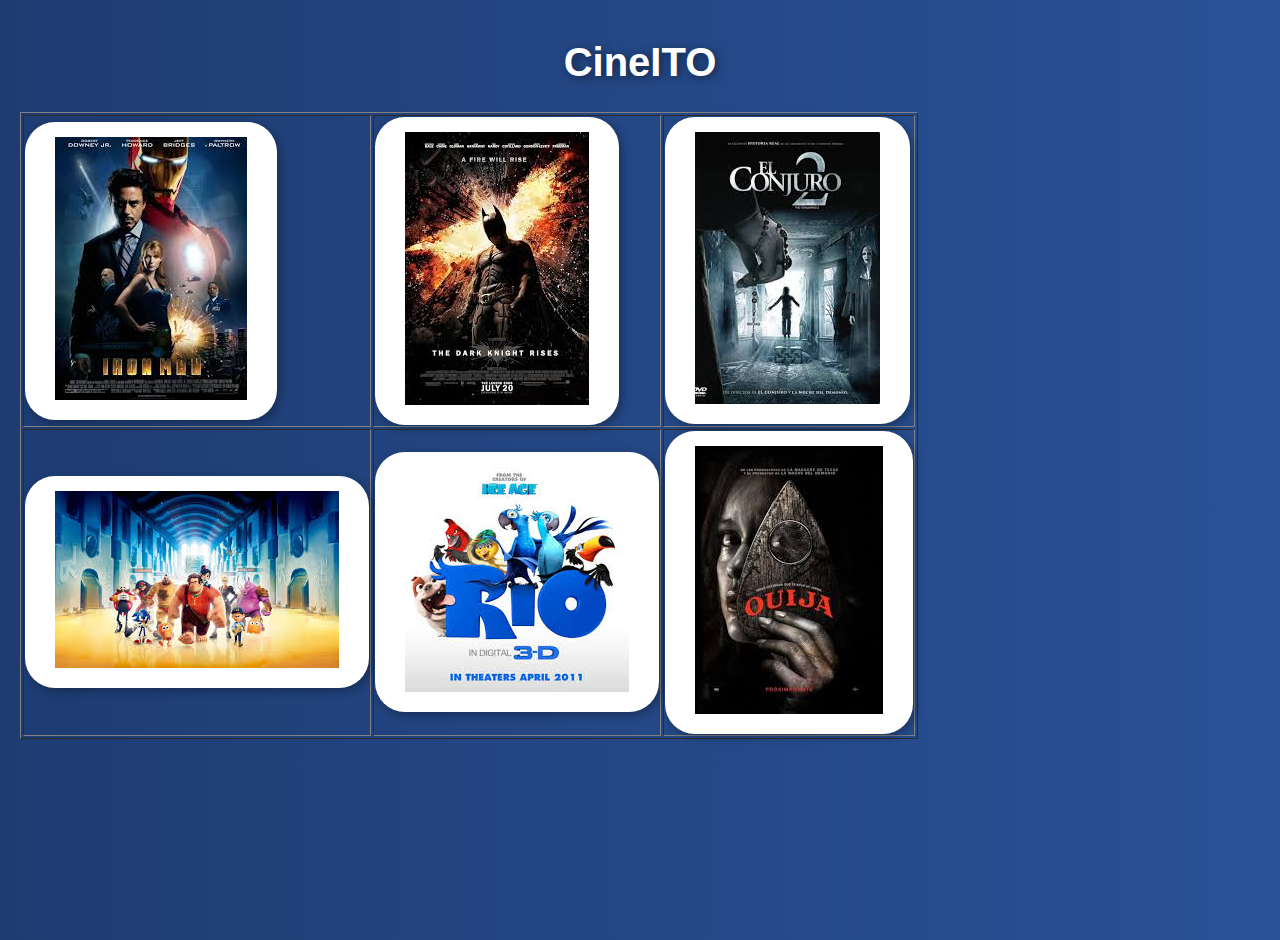
<file: index.html>
<!DOCTYPE html>
<html lang="en">
<head>
    <meta charset="UTF-8">
    <meta name="viewport" content="width=device-width, initial-scale=1.0">
    <title>CineITO</title>

    <link rel="stylesheet" href="Css Linea de el Tiempo.css">
</head>




<body>
    <header>
        <h1>CineITO </h1>
    </header>

    <section>
        <table border>

            <Tr>
            <th>  <a href="iron.html">     <img src="ironman 1.jpeg" alt="Mi Foto"></a> </th>
            <th>  <a href="Accion.html">  <img src="batman.jpeg" alt="Mi Foto"> </a></th>
            <th>   <a href="TERROR 2.HTML"> <img src="conjuro2.jpeg" alt="Mi Foto"> </a></th>
  
  </tr>
  <tr>
  <td>  <a href="Ralph.html">  <img src="Ralph.jpeg" alt="Mi Foto"> </a></td>
  <td>  <a href="Rio.html"> <img src="RioPelicula.jpeg" alt="Mi Foto"> </a></td>
  
  <td>  <a href="TERROR.html">  <img src="ouijapelicula.jpeg" alt="Mi Foto">  </a></td>
</tr>
</table>

  
  


        
    </section>





</body>
</html>
</file>
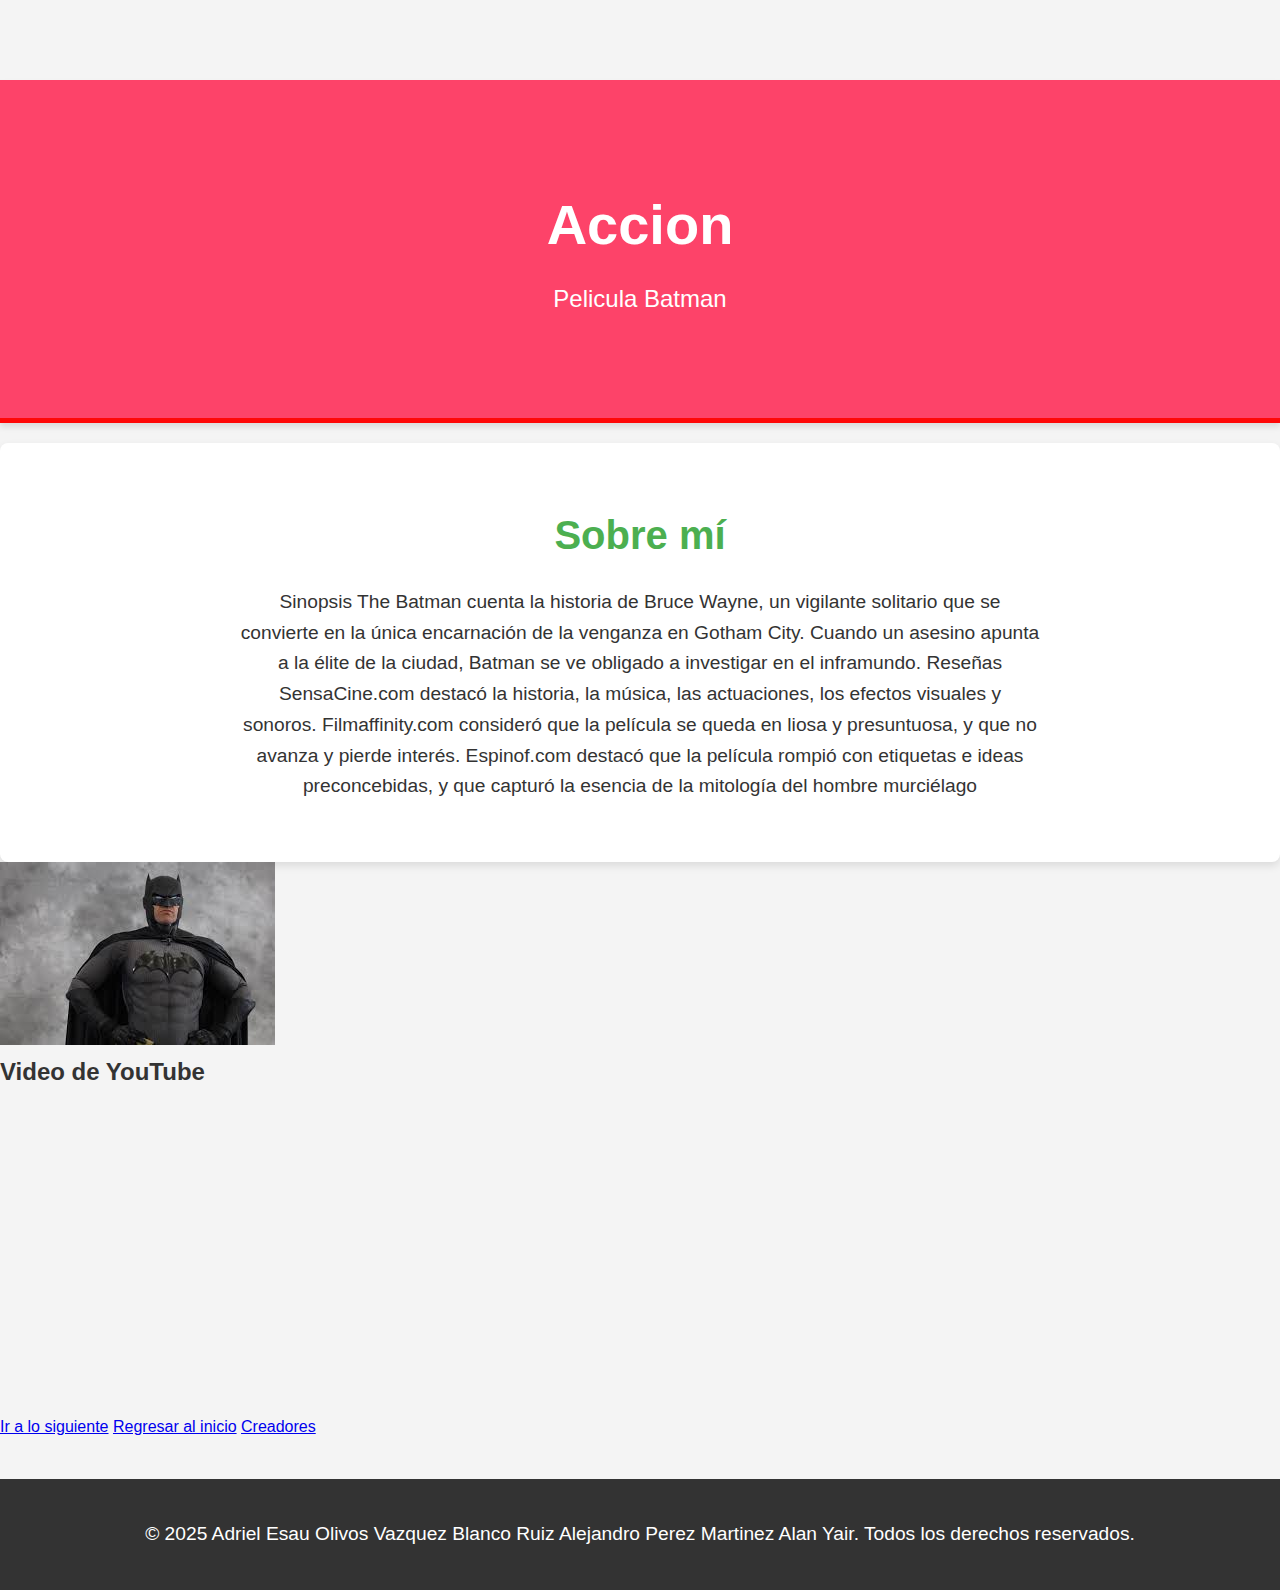
<file: Accion.html>
<!DOCTYPE html>
<html lang="es">
<head>
    <meta charset="UTF-8">
    <meta name="viewport" content="width=device-width, initial-scale=1.0">
    <title>Cine ITO  Accion </title>
    <link rel="stylesheet" href="styless.css">
</head>
<body>

    <!-- Encabezado -->
    <header>
        <div class="container">
            <h1>Accion</h1>
            <p>Pelicula Batman </p>
        </div>
    </header>

    <!-- Descripción Personal -->
    <section id="description">
        <div class="container">
            <h2>Sobre mí</h2>
            <p>
                Sinopsis
                The Batman cuenta la historia de Bruce Wayne, un vigilante solitario que se convierte en la única encarnación de la venganza en Gotham City. Cuando un asesino apunta a la élite de la ciudad, Batman se ve obligado a investigar en el inframundo. 
                Reseñas
                
                    SensaCine.com destacó la historia, la música, las actuaciones, los efectos visuales y sonoros. 
                
                Filmaffinity.com consideró que la película se queda en liosa y presuntuosa, y que no avanza y pierde interés. 
                Espinof.com destacó que la película rompió con etiquetas e ideas preconcebidas, y que capturó la esencia de la mitología del hombre murciélago</p>
        </div>
    </section>

   <!-- Resumen Batman -->
   <div class="section">
    <img class="profile-img" src="batman.jpg" alt="Foto de Batman">
    <h2>Video de YouTube</h2>
    <div class="video-container">
        <iframe width="560" height="315" src="https://www.youtube.com/embed/lirBhHXvDSg" frameborder="0" allow="accelerometer; autoplay; encrypted-media; gyroscope; picture-in-picture" allowfullscreen></iframe>
    </div>
</div>


    <!-- Botón de siguiente con flecha -->
    <a href="iron.html" class="button">Ir a lo siguiente</a>
    <a href="index.html" class="button">Regresar al inicio</a>
    <a href="CONTACTANOS-3.html" class="button">Creadores</a>   

    <!-- Pie de página -->
    <footer>
        <div class="container">
            <p>&copy; 2025 Adriel Esau Olivos Vazquez 
                Blanco Ruiz Alejandro
                Perez Martinez Alan Yair. Todos los derechos reservados.</p>
        </div>
    </footer>

</body>
</html>
</file>
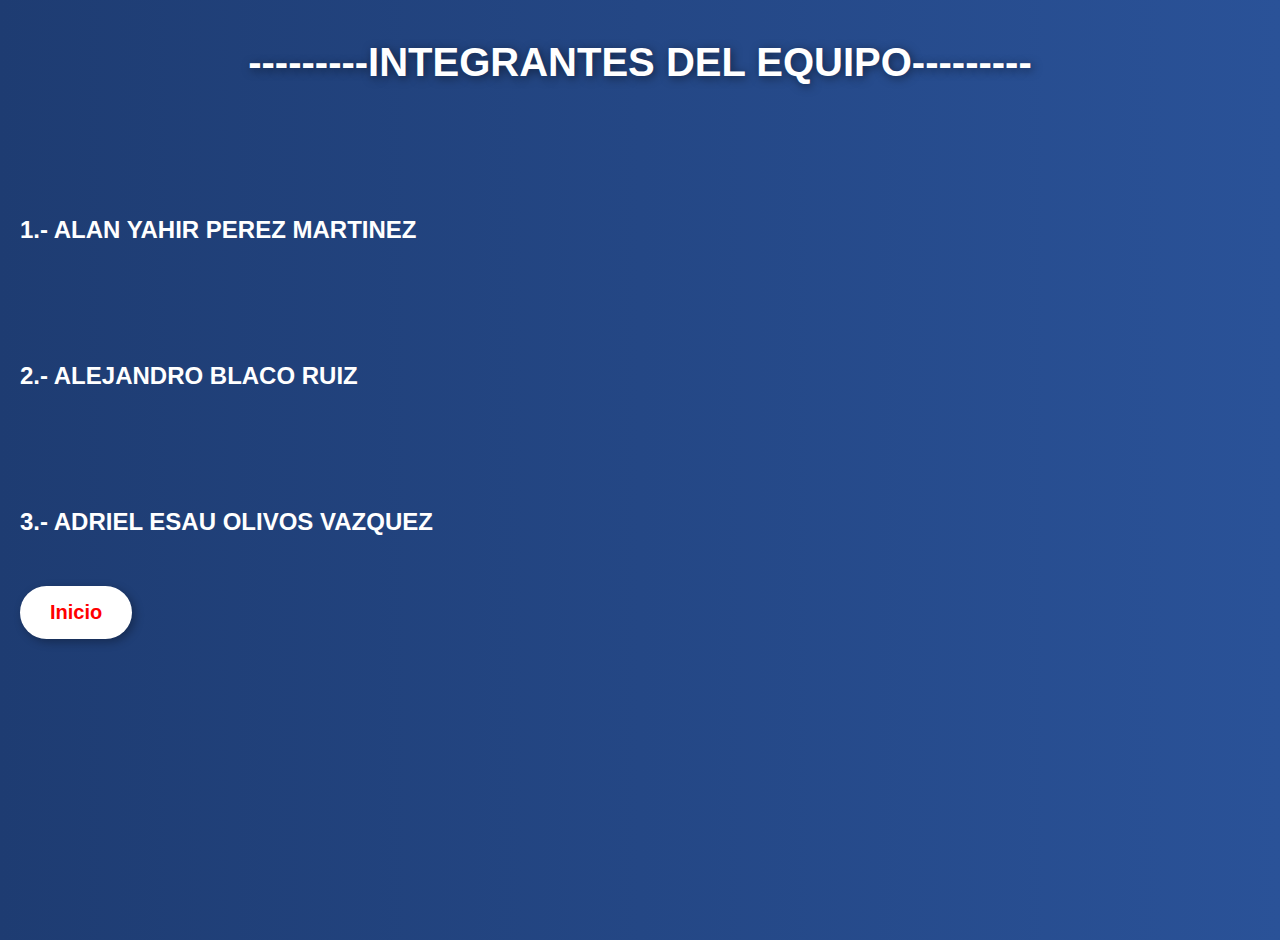
<file: CONTACTANOS-3.html>
<!DOCTYPE html>
<html>
<head>
  <meta charset="UTF-8">
  <meta name="viewport" content="width=device-width, initial-scale=1.0">
  <title>CONTACTANOS</title>

<link rel="stylesheet" href="Css Linea de el Tiempo.css">

  </head>
<body>
  <h1>---------INTEGRANTES DEL EQUIPO---------</h1>
  <ul>
<BR>
<BR>
<BR>
    <li>
      <h2>1.-    ALAN YAHIR PEREZ MARTINEZ</h2>
    </li>
<BR>
    <li>
      <h2>2.-    ALEJANDRO BLACO RUIZ </h2>
    </li>
<BR>
    <li>
      <h2>3.-    ADRIEL ESAU OLIVOS VAZQUEZ</h2>
    </li>
  </ul>

  <a href="index.html"  style="color:red;">Inicio</a>
</body>
</html>
</file>
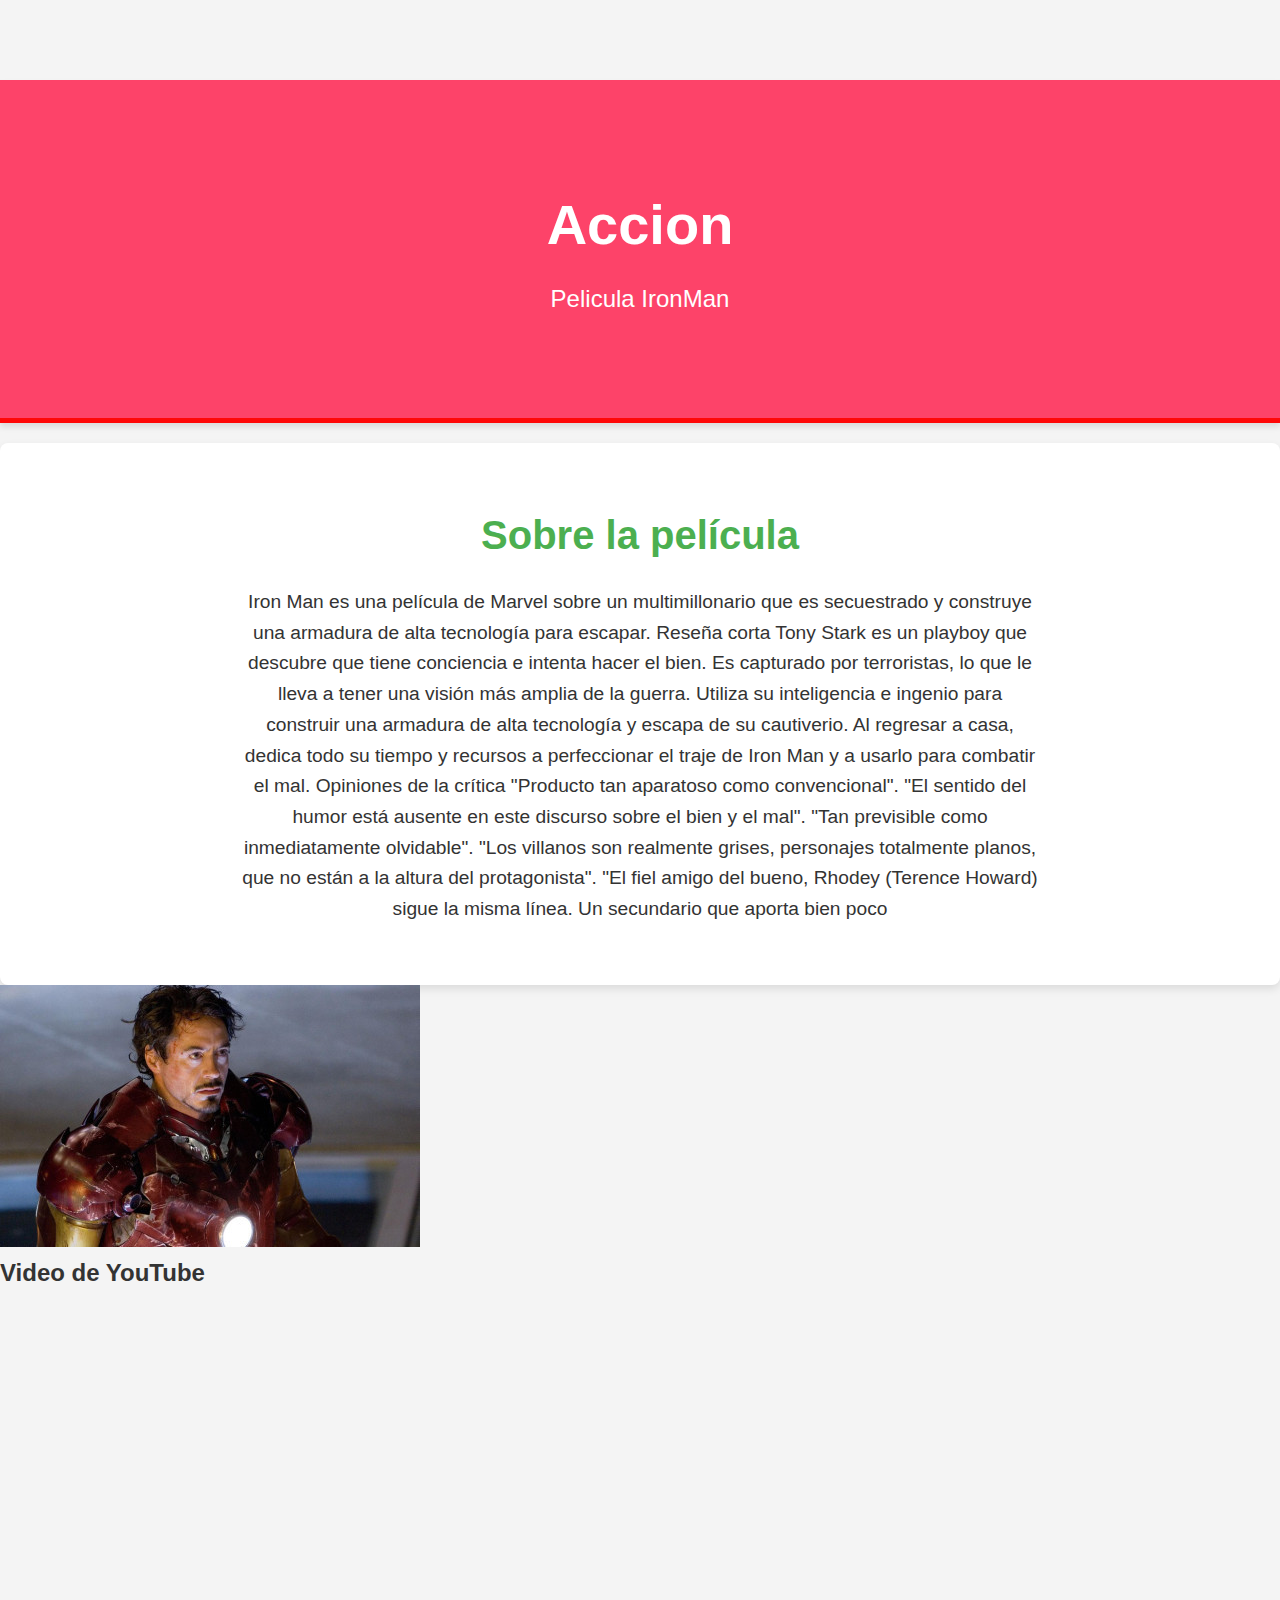
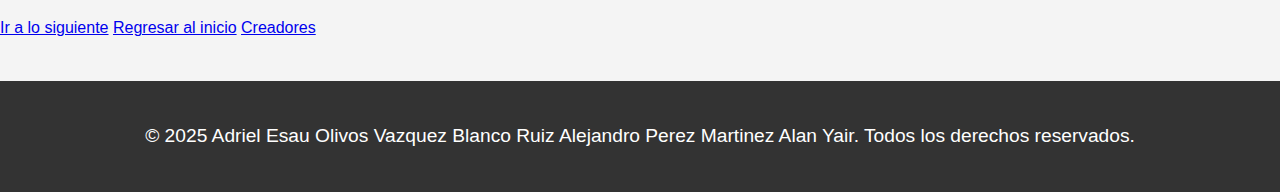
<file: iron.html>
<!DOCTYPE html>
<html lang="es">
<head>
    <meta charset="UTF-8">
    <meta name="viewport" content="width=device-width, initial-scale=1.0">
    <title>Cine ITO  Accion </title>
    <link rel="stylesheet" href="styless.css">
</head>
<body>

    <!-- Encabezado -->
    <header>
        <div class="container">
            <h1>Accion</h1>
            <p>Pelicula IronMan </p>
        </div>
    </header>

    <!-- Descripción Personal -->
    <section id="description">
        <div class="container">
            <h2>Sobre la película</h2>
            <p>
                Iron Man es una película de Marvel sobre un multimillonario que es secuestrado y construye una armadura de alta tecnología para escapar. 
Reseña corta

    Tony Stark es un playboy que descubre que tiene conciencia e intenta hacer el bien. 

Es capturado por terroristas, lo que le lleva a tener una visión más amplia de la guerra. 
Utiliza su inteligencia e ingenio para construir una armadura de alta tecnología y escapa de su cautiverio. 
Al regresar a casa, dedica todo su tiempo y recursos a perfeccionar el traje de Iron Man y a usarlo para combatir el mal. 

Opiniones de la crítica

    "Producto tan aparatoso como convencional". 

"El sentido del humor está ausente en este discurso sobre el bien y el mal". 
"Tan previsible como inmediatamente olvidable". 
"Los villanos son realmente grises, personajes totalmente planos, que no están a la altura del protagonista". 
"El fiel amigo del bueno, Rhodey (Terence Howard) sigue la misma línea. Un secundario que aporta bien poco</p>
        </div>
    </section>

   <!-- Resumen Batman -->
   <div class="section">
    <img class="profile-img" src="iron.jpg" alt="Foto de IronMan">
    <h2>Video de YouTube</h2>
    <div class="video-container">
        <iframe width="560" height="315" src="https://www.youtube.com/embed/8ugaeA-nMTc" frameborder="0" allow="accelerometer; autoplay; encrypted-media; gyroscope; picture-in-picture" allowfullscreen></iframe>
    </div>
</div>


    <!-- Botón de siguiente con flecha -->
    
    <a href="Accion.html" class="button">Ir a lo siguiente</a>
    <a href="index.html" class="button">Regresar al inicio</a>
    <a href="CONTACTANOS-3.html" class="button">Creadores</a>
    

    <!-- Pie de página -->
    <footer>
        <div class="container">
            <p>&copy; 2025 Adriel Esau Olivos Vazquez 
                Blanco Ruiz Alejandro
                Perez Martinez Alan Yair. Todos los derechos reservados.</p>
        </div>
    </footer>

</body>
</html>
</file>
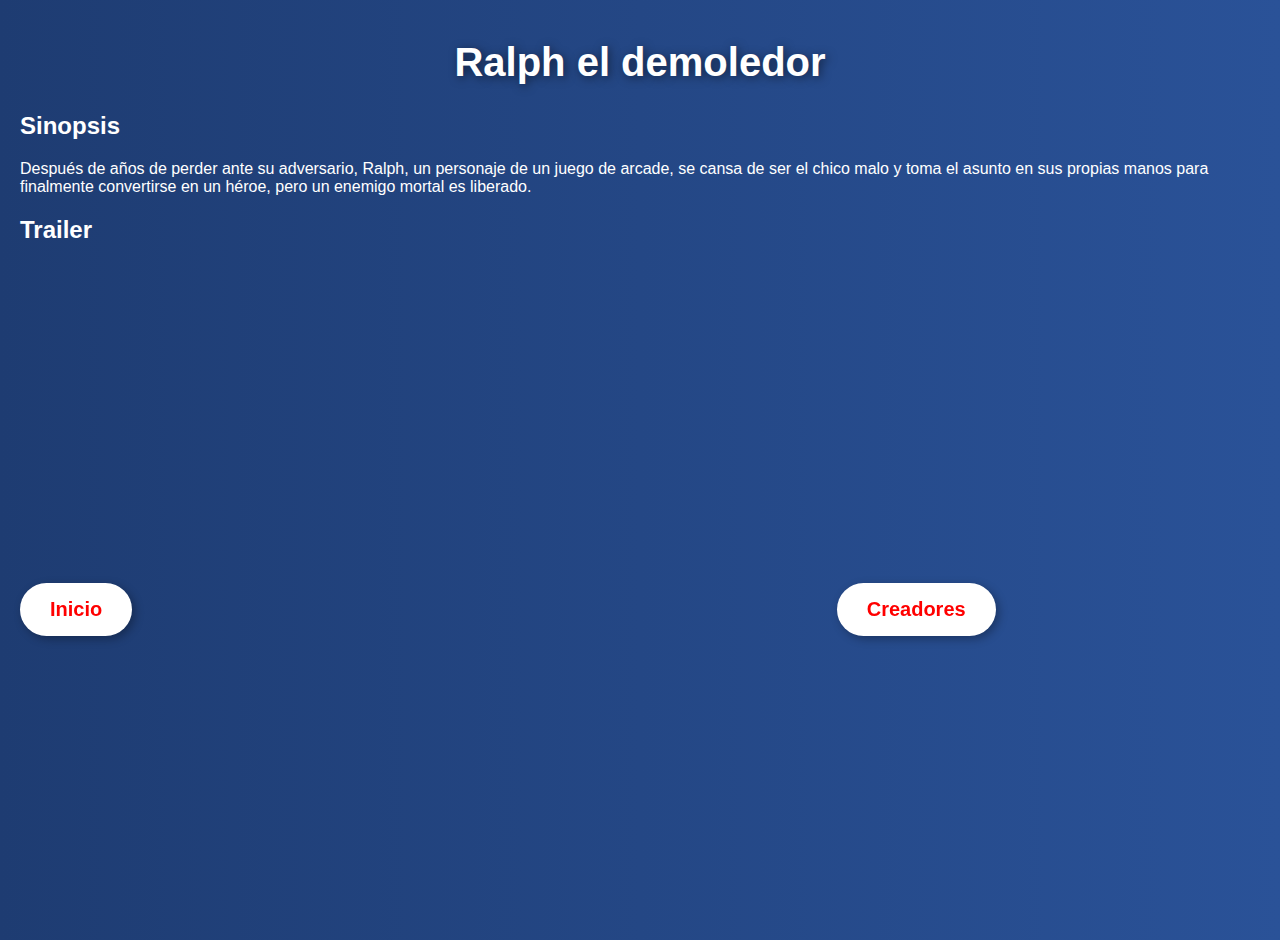
<file: Ralph.html>
<!DOCTYPE html>
<html lang="en">
<head>
    <meta charset="UTF-8">
    <meta name="viewport" content="width=device-width, initial-scale=1.0">
    <title>Ralph</title>
    <link rel="stylesheet" href="Css Linea de el Tiempo.css">
</head>
<body>
    <header>
        <h1>Ralph el demoledor</h1>
    </header>

    <section>
        <h2>Sinopsis</h2>
        <p>Después de años de perder ante su adversario, Ralph, un personaje de un juego de arcade, 
            se cansa de ser el chico malo y toma el asunto en sus propias manos para finalmente convertirse
             en un héroe, pero un enemigo mortal es liberado.</p>

        <h2>Trailer</h2>

        <iframe width="560" height="315" src="https://www.youtube.com/embed/87E6N7ToCxs" frameborder="0" allow="accelerometer; autoplay; encrypted-media; gyroscope; picture-in-picture" allowfullscreen></iframe>

        <div>  <a href="index.html"  style="color:red;">Inicio</a>
    



            <!-- Enlace de contacto -->
            <a href="CONTACTANOS-3.html" class="botonContacto"; style="color:red; text-decoration:none;">Creadores</a>
        
        </div>




    </section>





</body>
</html>
</file>
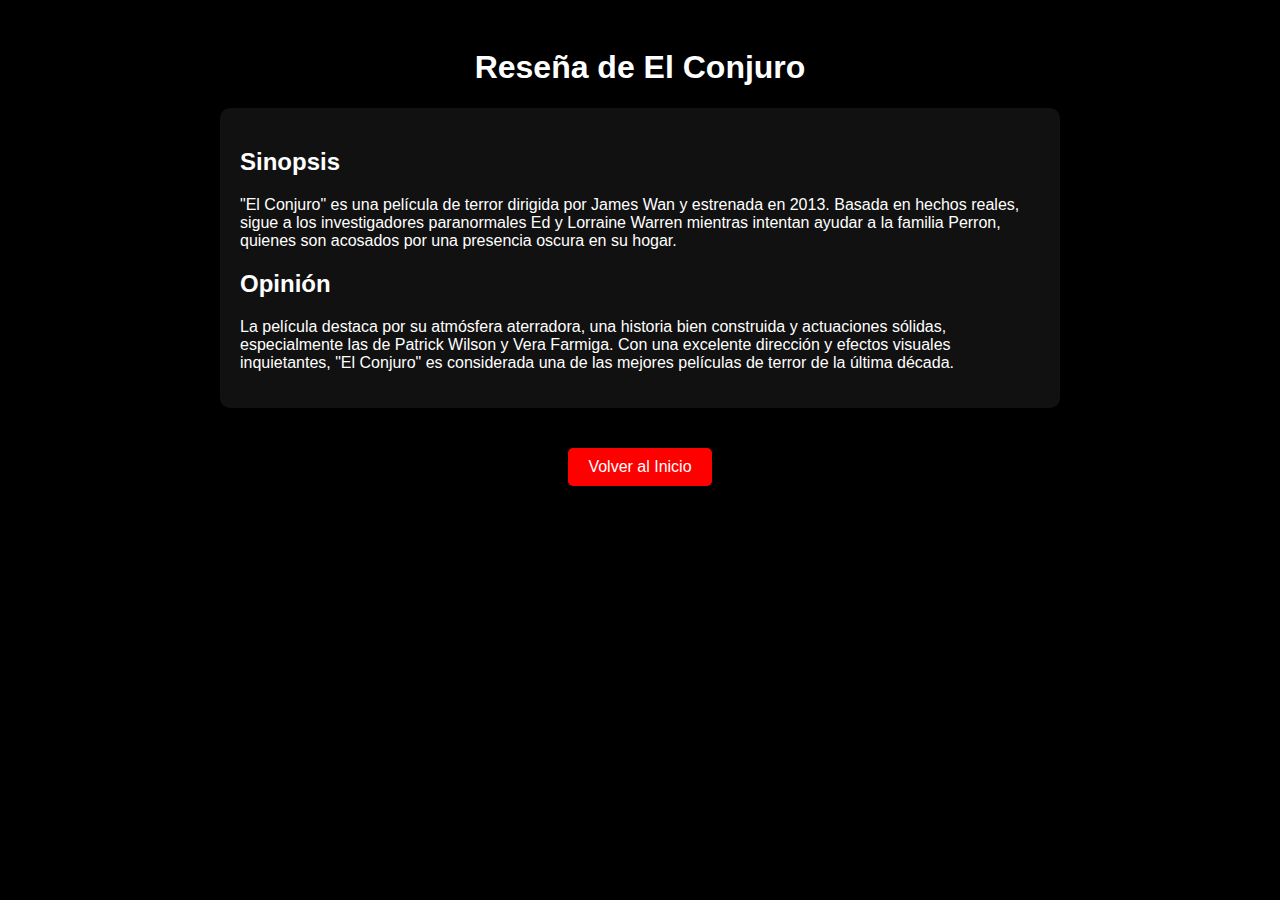
<file: resenasC.html>
<!DOCTYPE html>
<html lang="es">
<head>
    <meta charset="UTF-8">
    <meta name="viewport" content="width=device-width, initial-scale=1.0">
    <title>Reseña de El Conjuro</title>
    <style>
        body {
            font-family: Arial, sans-serif;
            text-align: center;
            background-color: #000;
            color: white;
            padding: 20px;
        }
        .container {
            max-width: 800px;
            margin: 20px auto;
            text-align: left;
            background-color: #111;
            padding: 20px;
            border-radius: 10px;
        }
        .button {
            display: inline-block;
            margin-top: 20px;
            padding: 10px 20px;
            background-color: red;
            color: white;
            text-decoration: none;
            border-radius: 5px;
        }
    </style>
</head>
<body>
    <h1>Reseña de El Conjuro</h1>  

    <div class="container">
        <h2>Sinopsis</h2>
        <p>"El Conjuro" es una película de terror dirigida por James Wan y estrenada en 2013. Basada en hechos reales, sigue a los investigadores paranormales Ed y Lorraine Warren mientras intentan ayudar a la familia Perron, quienes son acosados por una presencia oscura en su hogar.</p>
        
        <h2>Opinión</h2>
        <p>La película destaca por su atmósfera aterradora, una historia bien construida y actuaciones sólidas, especialmente las de Patrick Wilson y Vera Farmiga. Con una excelente dirección y efectos visuales inquietantes, "El Conjuro" es considerada una de las mejores películas de terror de la última década.</p>
    </div>

    <a href="index.html" class="button">Volver al Inicio</a>
</body>
</html>
</file>
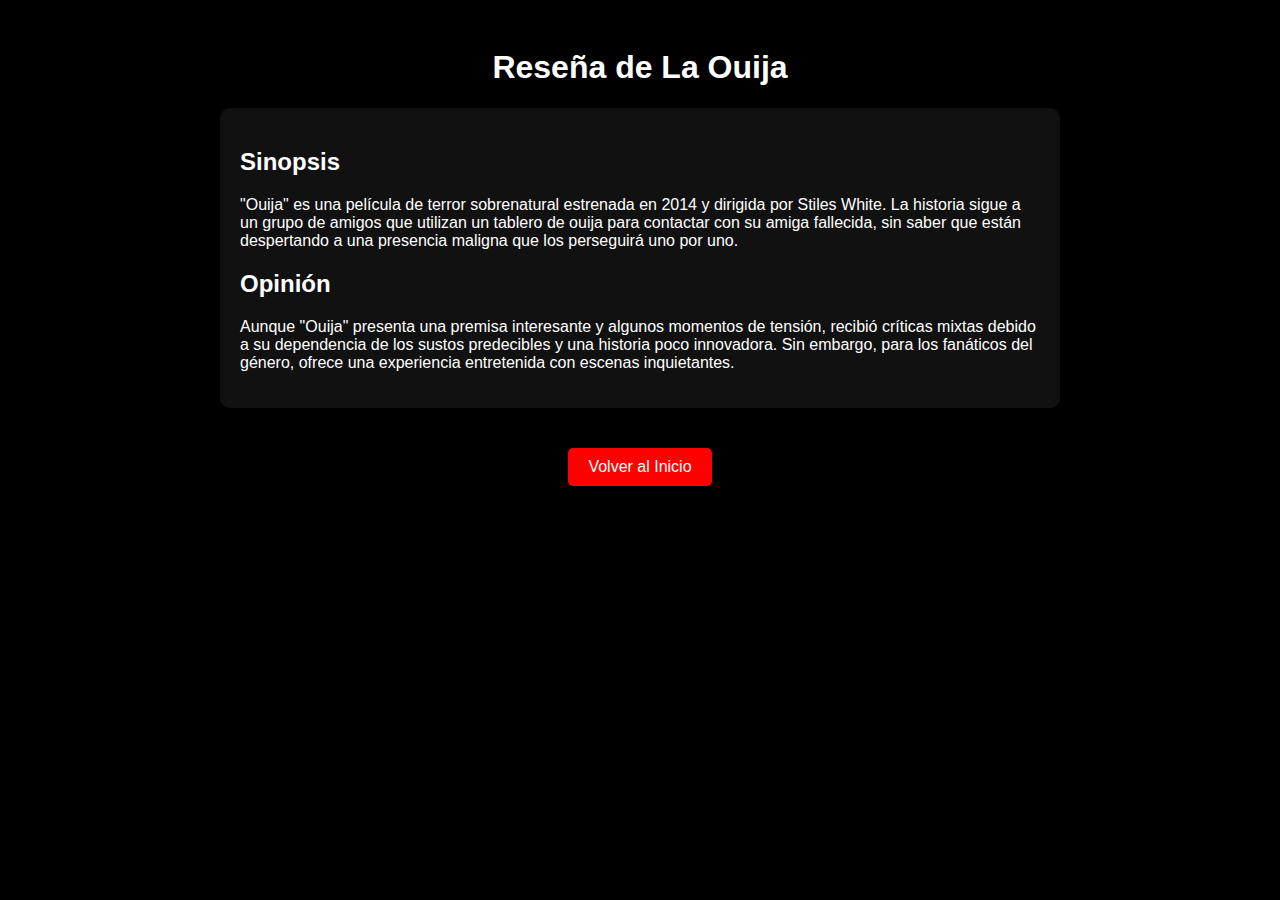
<file: resenasU.html>
<!DOCTYPE html>
<html lang="es">
<head>
    <meta charset="UTF-8">
    <meta name="viewport" content="width=device-width, initial-scale=1.0">
    <title>Reseña de La Ouija</title>
    <style>
        body {
            font-family: Arial, sans-serif;
            text-align: center;
            background-color: #000;
            color: white;
            padding: 20px;
        }
        .container {
            max-width: 800px;
            margin: 20px auto;
            text-align: left;
            background-color: #111;
            padding: 20px;
            border-radius: 10px;
        }
        .button {
            display: inline-block;
            margin-top: 20px;
            padding: 10px 20px;
            background-color: red;
            color: white;
            text-decoration: none;
            border-radius: 5px;
        }
    </style>
</head>
<body>
    <h1>Reseña de La Ouija</h1>  

    <div class="container">
        <h2>Sinopsis</h2>
        <p>"Ouija" es una película de terror sobrenatural estrenada en 2014 y dirigida por Stiles White. La historia sigue a un grupo de amigos que utilizan un tablero de ouija para contactar con su amiga fallecida, sin saber que están despertando a una presencia maligna que los perseguirá uno por uno.</p>
        
        <h2>Opinión</h2>
        <p>Aunque "Ouija" presenta una premisa interesante y algunos momentos de tensión, recibió críticas mixtas debido a su dependencia de los sustos predecibles y una historia poco innovadora. Sin embargo, para los fanáticos del género, ofrece una experiencia entretenida con escenas inquietantes.</p>
    </div>

    <a href="index.html" class="button">Volver al Inicio</a>
</body>
</html>
</file>
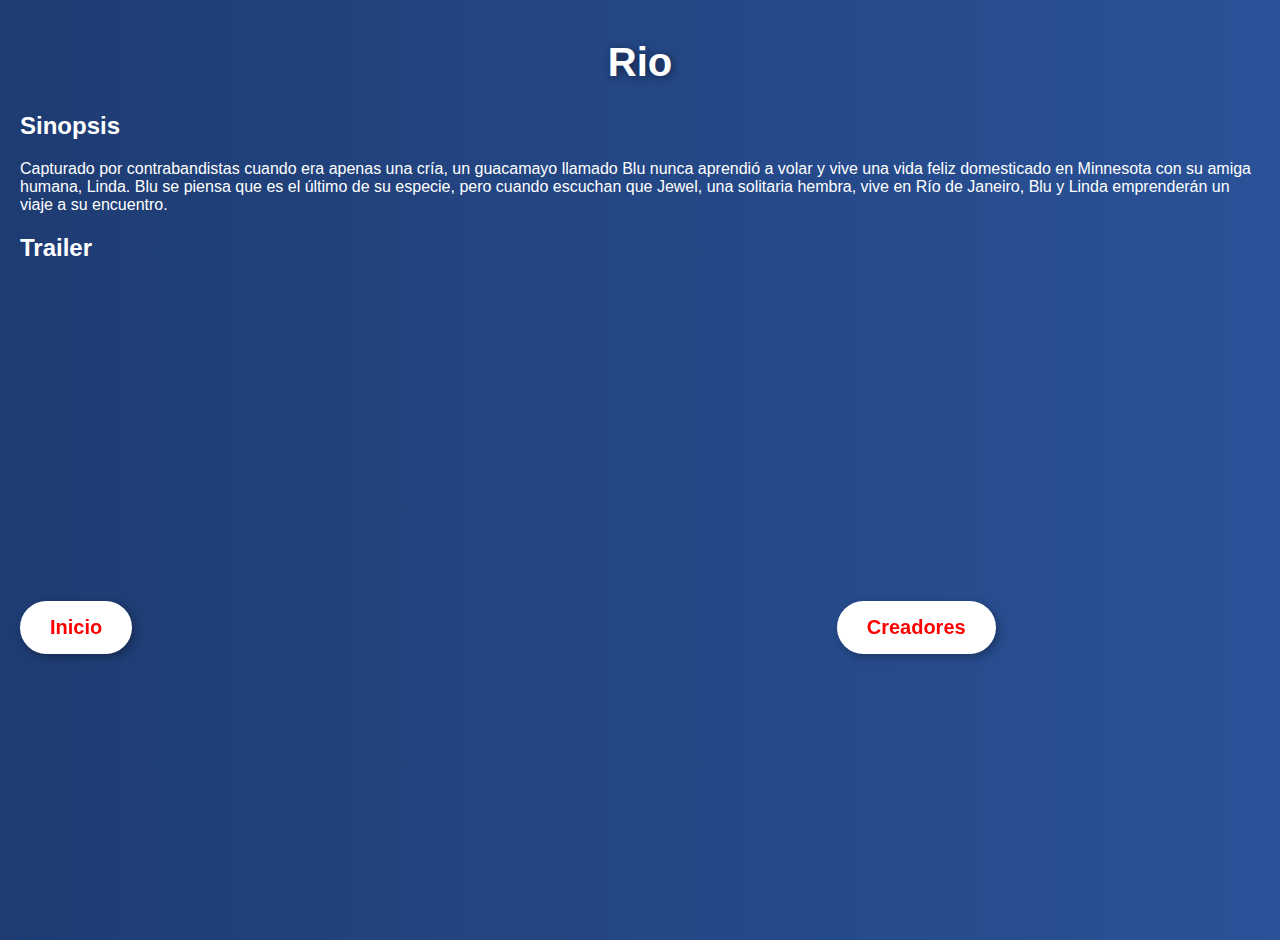
<file: Rio.html>
<!DOCTYPE html>
<html lang="en">
<head>
    <meta charset="UTF-8">
    <meta name="viewport" content="width=device-width, initial-scale=1.0">
    <title>Rio</title>
    <link rel="stylesheet" href="Css Linea de el Tiempo.css">
</head>
<body>
    <header>
        <h1>Rio </h1>
    </header>

    <section>
        <h2>Sinopsis</h2>
        <p>Capturado por contrabandistas cuando era apenas una cría, 
            un guacamayo llamado Blu nunca aprendió a volar y vive una 
            vida feliz domesticado en Minnesota con su amiga humana, Linda. Blu 
            se piensa que es el último de su especie, pero cuando escuchan que 
            Jewel, una solitaria hembra, vive en Río de Janeiro, Blu y Linda 
            emprenderán un viaje a su encuentro.</p>

        <h2>Trailer</h2>

        <iframe width="560" height="315" src="https://www.youtube.com/embed/K2eEIELfg_Y" frameborder="0" allow="accelerometer; autoplay; encrypted-media; gyroscope; picture-in-picture" allowfullscreen></iframe>


        <div>  <a href="index.html"  style="color:red;">Inicio</a>
    



            <!-- Enlace de contacto -->
            <a href="CONTACTANOS-3.html" class="botonContacto"; style="color:red; text-decoration:none;">Creadores</a>
        
        </div>


        
    </section>





</body>
</html>
</file>
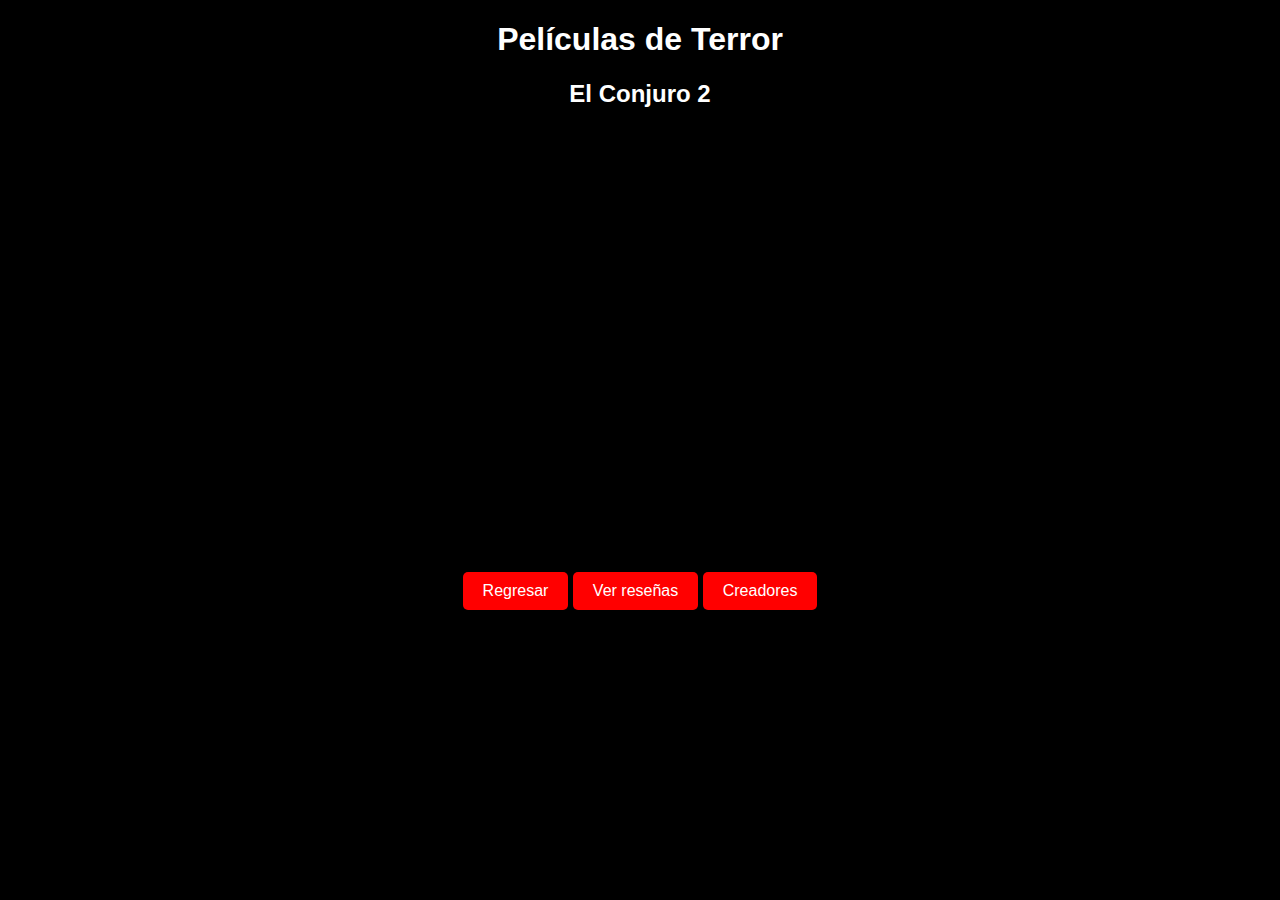
<file: TERROR 2.HTML>
<!DOCTYPE html>
<html lang="es">
<head>
    <meta charset="UTF-8">
    <meta name="viewport" content="width=device-width, initial-scale=1.0">
    <title>Películas de Terror</title>
    <style>
        body {
            font-family: Arial, sans-serif;
            text-align: center;
            background-color: #000;
            color: white;
        }
        .container {
            max-width: 800px;
            margin: 20px auto;
        }
        .movie {
            margin-bottom: 20px;
        }
        iframe {
            width: 100%;
            height: 400px;
            border: none;
        }
        .button {
            display: inline-block;
            margin-top: 20px;
            padding: 10px 20px;
            background-color: red;
            color: white;
            text-decoration: none;
            border-radius: 5px;
        }
    </style>
</head>
<body>
    <h1>Películas de Terror</h1>  

    <div class="container">
        <div class="movie">
            <h2>El Conjuro 2</h2>
            <iframe src="https://www.youtube.com/embed/cuDBjj_Gs0M" allowfullscreen></iframe>
        </div>
    </div>

    <a href="index.html" class="button">Regresar</a>
     <a href="resenasU.html" class="button">Ver reseñas</a>
     <a href="CONTACTANOS-3.html" class="button">Creadores</a>
</body>
</html>
</file>
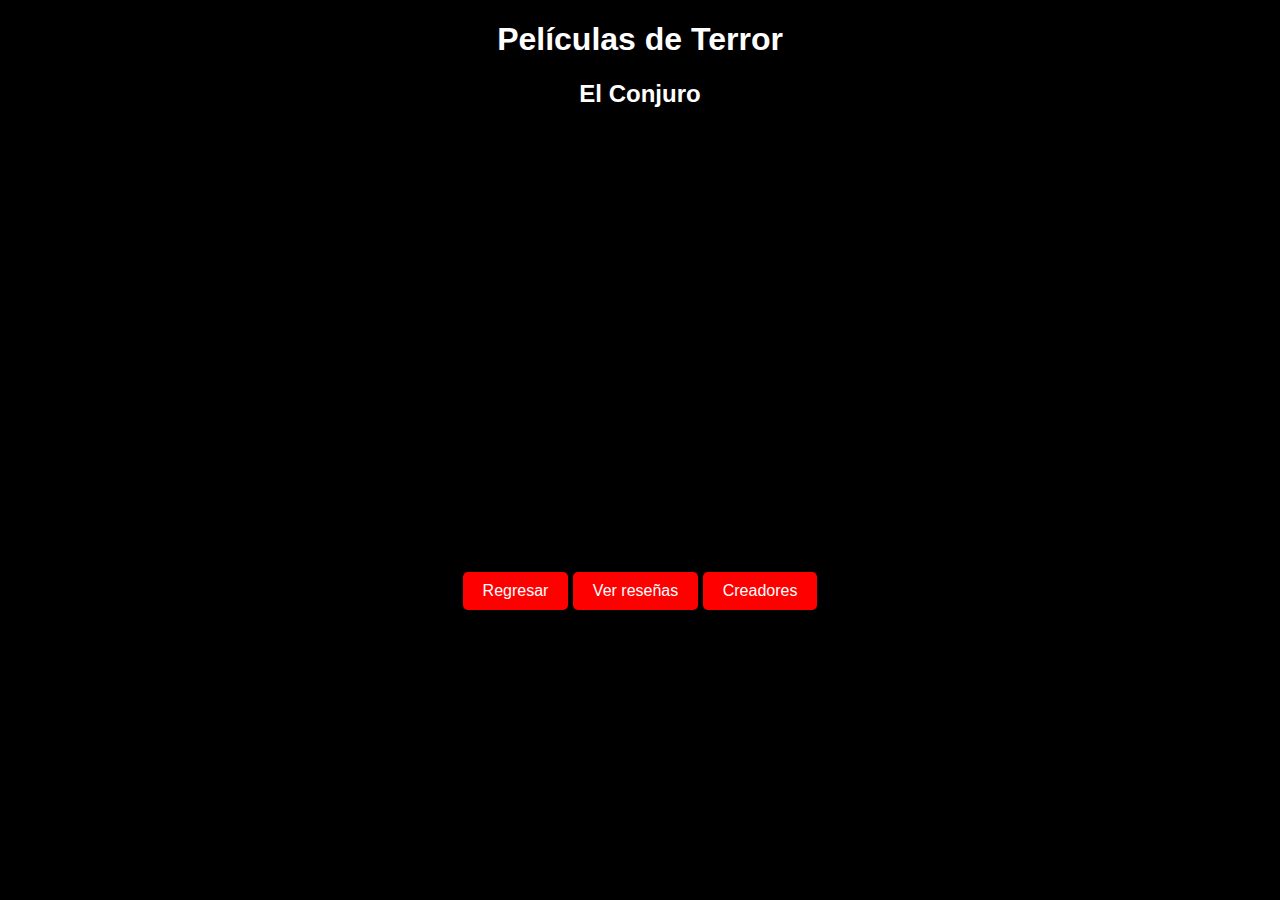
<file: TERROR.html>
<!DOCTYPE html>
<html lang="es">
<head>
    <meta charset="UTF-8">
    <meta name="viewport" content="width=device-width, initial-scale=1.0">
    <title>Películas de Terror</title>
    <style>
        body {
            font-family: Arial, sans-serif;
            text-align: center;
            background-color: #000;
            color: white;
        }
        .container {
            max-width: 800px;
            margin: 20px auto;
        }
        .movie {
            margin-bottom: 20px;
        }
        iframe {
            width: 100%;
            height: 400px;
            border: none;
        }
        .button {
            display: inline-block;
            margin-top: 20px;
            padding: 10px 20px;
            background-color: red;
            color: white;
            text-decoration: none;
            border-radius: 5px;
        }
    </style>
</head>
<body>
    <h1>Películas de Terror</h1>  

    <div class="container">
        <div class="movie">
            <h2>El Conjuro</h2>
            <iframe src="https://www.youtube.com/embed/k10ETZ41q5o" allowfullscreen></iframe>
        </div>
    </div>

    <a href="index.html" class="button">Regresar</a>
    <a href="resenasC.html" class="button">Ver reseñas</a>
    <a href="CONTACTANOS-3.html" class="button">Creadores</a>


</body>
</html>
</file>
<file: Css Linea de el Tiempo.css>
body {
    font-family: 'Arial', sans-serif;
    background: linear-gradient(to right, #1e3c72, #2a5298);
    color: white;
    margin: 0;
    padding: 20px;
text-align: left;
    
    position: relative; /* Asegura que los elementos absolutos se alineen correctamente */
    min-height: 100vh; /* Hace que ocupe toda la pantalla */
}

h1 {
    font-size: 40px;
    margin-top: 20px;
    text-shadow: 2px 2px 10px rgba(0, 0, 0, 0.5);
text-align: center;
}

ul {
    list-style: none;
    padding: 0;
}


ul li {
    margin: 50px 0;
}


a {
    display: inline-block;
    background: white;
    color: #1e3c72;
    text-decoration: none;
    font-size: 20px;
    font-weight: bold;
    padding: 15px 30px;
    border-radius: 30px;
    transition: 0.9s ease-in-out;
    box-shadow: 3px 3px 10px rgba(0, 0, 0, 0.3);


}

a:hover {
    background: #ff6f61;
    color: white;
    transform: scale(1.1);
}


.img-container {
    margin: 50px 0;
}



.contactanos {
    position: absolute;
    right: 20px;
    bottom: 20px;
}


.botonContacto{
margin-left: 700px;


}
</file>
<file: styless.css>
/* Reset de márgenes y padding */
* {
    margin: 0;
    padding: 0;
    box-sizing: border-box;
}

/* Estilos generales */
body {
    font-family: 'Arial', sans-serif;
    background-color: #f4f4f4;
    color: #333;
    line-height: 1.6;
   
    background-size: cover;
    background-position: center;
}

/* Contenedor común para cada sección */
.container {
    width: 90%;
    max-width: 1200px;
    margin: 0 auto;
    padding: 20px;
}

/* Menú de Navegación */
nav {
    background-color: rgba(0, 0, 0, 0.7);
    padding: 10px 0;
    position: fixed;
    width: 100%;
    top: 0;
    left: 0;
    z-index: 1000;
}

nav .container {
    display: flex;
    justify-content: space-between;
    align-items: center;
}

nav a {
    color: white;
    text-decoration: none;
    font-size: 1.2em;
    margin: 0 15px;
    transition: color 0.3s ease;
}

nav a:hover {
    color: #dc1616;
}

/* Encabezado */
header {
    background-color: rgba(255, 23, 70, 0.8);
    color: white;
    padding: 80px 0;
    text-align: center;
    box-shadow: 0 4px 6px rgba(0, 0, 0, 0.1);
    border-bottom: 5px solid #ff0808;
    margin-top: 80px;
}

header h1 {
    font-size: 3.5em;
    margin-bottom: 10px;
    font-weight: bold;
}

header p {
    font-size: 1.5em;
}

/* Sección de Descripción Personal */
#description {
    background-color: white;
    padding: 40px;
    text-align: center;
    border-radius: 8px;
    margin-top: 20px;
    box-shadow: 0 4px 8px rgba(0, 0, 0, 0.1);
}

#description h2 {
    font-size: 2.5em;
    margin-bottom: 20px;
    color: #4CAF50;
}

#description p {
    font-size: 1.2em;
    max-width: 800px;
    margin: 0 auto;
}

/* Sección de Redes Sociales */
#social {
    padding: 40px 0;
    text-align: center;
    background-color: white;
    box-shadow: 0 4px 8px rgba(0, 0, 0, 0.1);
    border-radius: 8px;
    margin-top: 20px;
}

#social h2 {
    font-size: 2.5em;
    margin-bottom: 20px;
    color: #4CAF50;
}

.social-icons a {
    margin: 0 20px;
}

.social-icons img {
    width: 50px;
    height: 50px;
    transition: transform 0.3s ease-in-out;
}

.social-icons img:hover {
    transform: scale(1.2);
}

/* Sección de Video */
#video {
    background-color: white;
    padding: 40px;
    text-align: center;
    margin-top: 20px;
    border-radius: 8px;
    box-shadow: 0 4px 8px rgba(0, 0, 0, 0.1);
}

#video h2 {
    font-size: 2.5em;
    margin-bottom: 20px;
    color: #4CAF50;
}

/* Sección de Música */
#music {
    background-color: white;
    padding: 40px;
    text-align: center;
    margin-top: 20px;
    border-radius: 8px;
    box-shadow: 0 4px 8px rgba(0, 0, 0, 0.1);
}

#music h2 {
    font-size: 2.5em;
    margin-bottom: 20px;
    color: #4CAF50;
}

/* Sección de Descarga */
#download {
    text-align: center;
    padding: 40px;
    margin-top: 20px;
    background-color: white;
    border-radius: 8px;
    box-shadow: 0 4px 8px rgba(0, 0, 0, 0.1);
}

#download button {
    background-color: #4CAF50;
    color: white;
    font-size: 1.2em;
    padding: 15px 30px;
    border: none;
    border-radius: 5px;
    cursor: pointer;
    transition: background-color 0.3s ease-in-out;
}

#download button:hover {
    background-color: #45a049;
}

/* Botón "Siguiente" con flecha */
.next-button {
    position: fixed;
    bottom: 20px;
    right: 20px;
    text-decoration: none;
}

.next-btn {
    background-color: #4CAF50;
    color: white;
    font-size: 1.2em;
    padding: 15px 30px;
    border: none;
    border-radius: 5px;
    cursor: pointer;
    display: flex;
    align-items: center;
    justify-content: center;
    transition: background-color 0.3s ease-in-out;
}

.next-btn:hover {
    background-color: #45a049;
}

.next-btn span {
    margin-left: 10px;
    font-size: 1.5em;
}

/* Pie de página */
footer {
    background-color: #333;
    color: white;
    padding: 20px 0;
    text-align: center;
    margin-top: 40px;
}

footer p {
    font-size: 1.2em;
}
</file>
